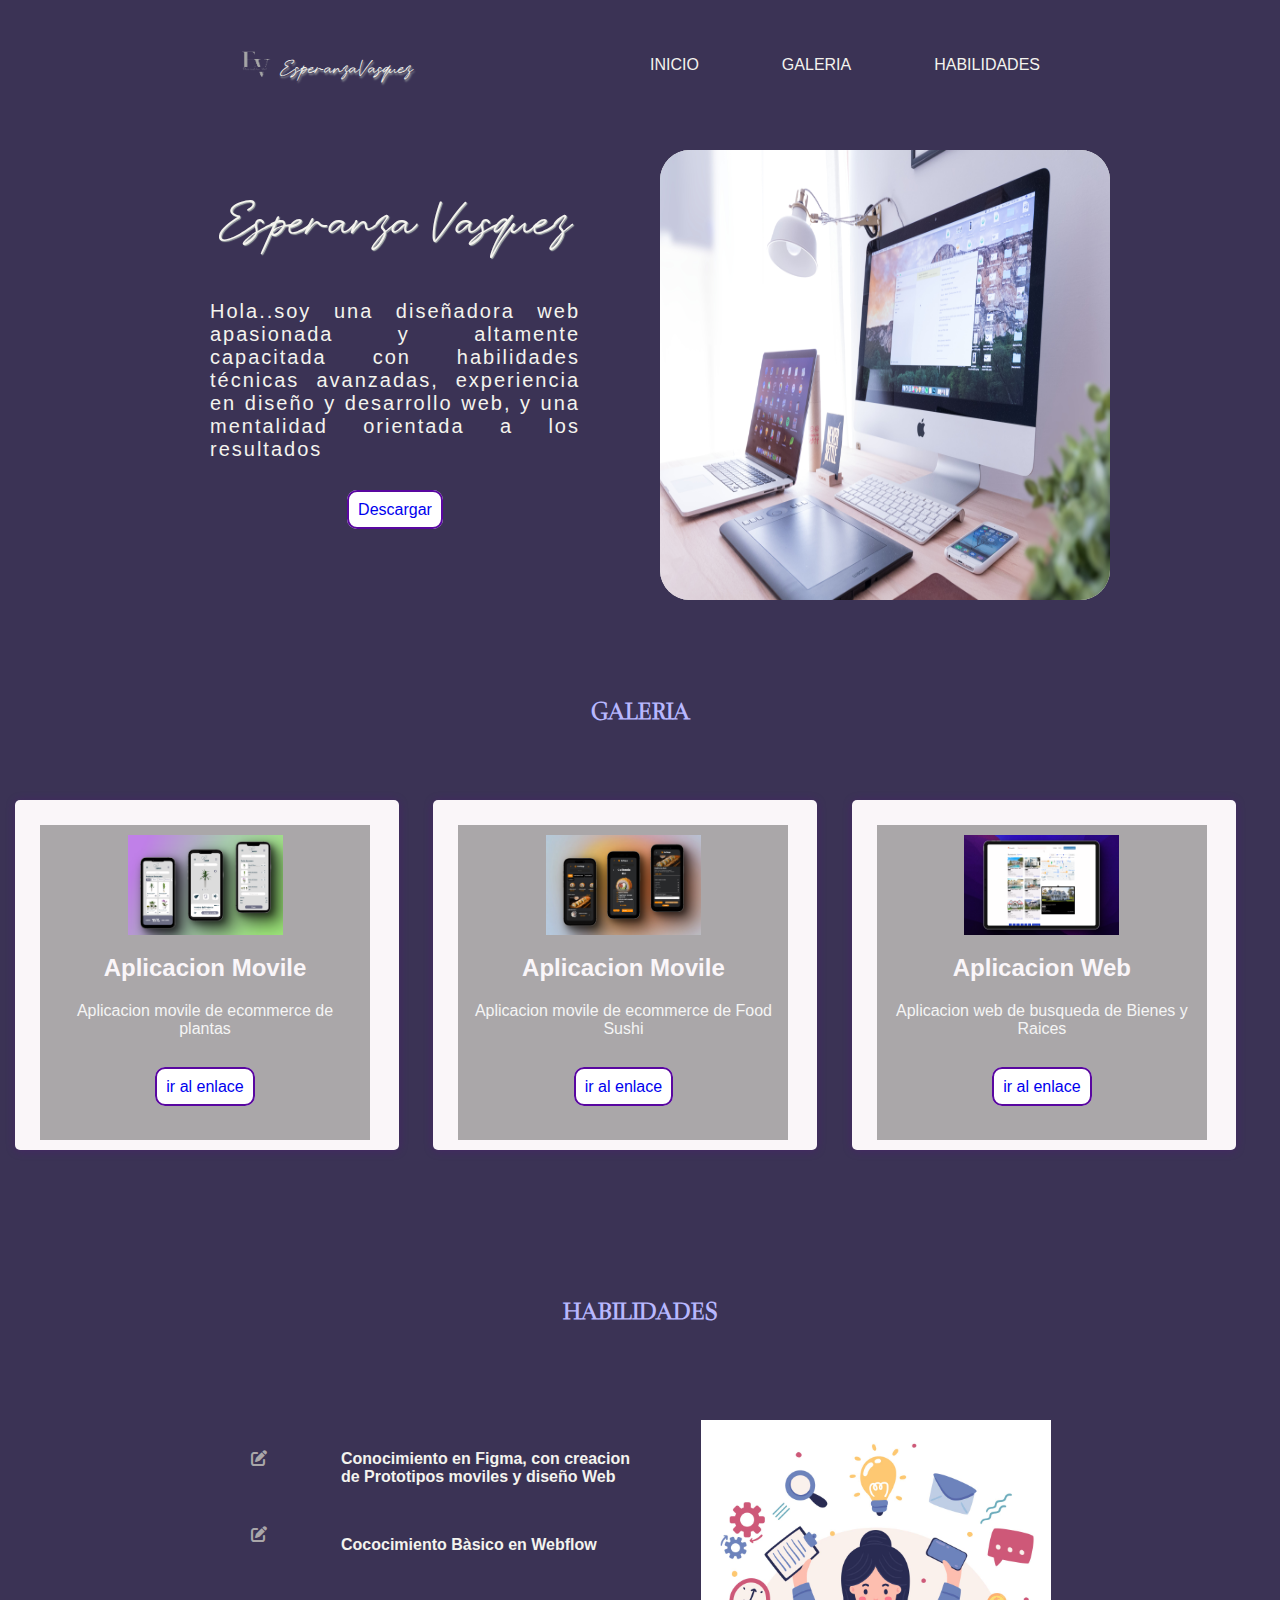
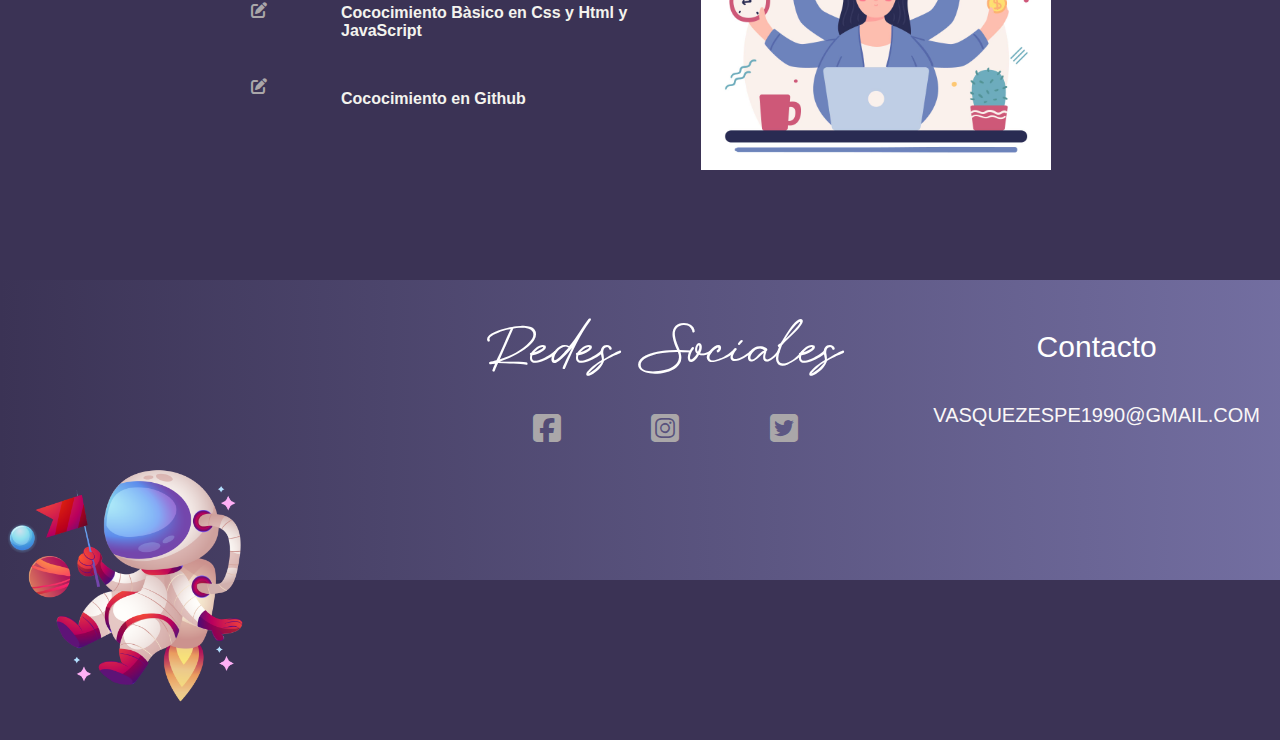
<file: index.html>
<!DOCTYPE html>
<html lang="en">
<head>
    <meta charset="UTF-8">
    <meta http-equiv="X-UA-Compatible" content="IE=edge">
    <meta name="viewport" content="width=device-width, initial-scale=1.0">
    <title>Proyect Layout</title>
<link rel="stylesheet" href="./acces/css.css">
<link rel="stylesheet" href="https://cdnjs.cloudflare.com/ajax/libs/font-awesome/6.4.0/css/all.min.css">
<link href="https://fonts.googleapis.com/css2?family=Norican&display=swap" rel="stylesheet">


</head>
<body>
    <header> <!--CONTENEDOR-->

    <div class="container_header"><!--(es el verde)contenedor-elemento-->

       <div class="caja_logo"><!--elemento-hijo-->
        <img src="./acces/img/logo1.png" alt="logo">
        <p>EsperanzaVasquez</p>
       </div>

       <div class="caja_menu"><!--elemento hijo-->
<nav>
    <ul>
        <li><a  href="#ini">Inicio</a></li>
        <li><a  href="#gale">Galeria</a></li>
        <li><a  href="#habi">Habilidades</a></li>
    </ul>
</nav>

       </div>
    </div>

    </header>

    <main>

        <section id="ini" class="seccion_1"><!--ELEMENTO PADRE-->
          <div class="caja_texto1"><!--ELEMENTO HIJO-1-->
            <H1 class="hache_1">Esperanza Vasquez</H1>
            <P class="parrafo_1">Hola..soy una diseñadora web apasionada y altamente capacitada con habilidades técnicas avanzadas, experiencia en diseño y desarrollo web, y una mentalidad orientada a los resultados</P>
            <a href="https://www.canva.com/design/DAFiAoPVEno/5TxKUPNj-6WZey1gw26itw/view?utm_content=DAFiAoPVEno&utm_campaign=designshare&utm_medium=link&utm_source=publishsharelink" target="_blank" class="button">Descargar</a>
           <!--<button type="submit"><a download="Curriculum" href="/acces/VC/CV_1895.pdf"></a> Curriculum</button>-->
          </div>

          <div class="caja_foto"><!--elemento hijo-->
          <img class="imagen" src="./acces/img/domeinmg.jpg" alt="foto">
          </div>

        </section>

                         <!--SECCION GALERIA-->

        <section id="gale"  class="seccion_2"><!--ELEMENTO PADRE-->
            <div class="caja_texto2">
                <h2 class="hache_2">GALERIA</h2>
                </div>

            <div class="contenedor_caja"><!--ELEMENTO HIJO-->
              <div class="caja_card">
                <img class="img_card"  src="./acces/img/PLANTIS.png" alt="foto1">
                <h2 class="hache2_card">Aplicacion Movile</h2>
                <p class="parrafo_card">Aplicacion movile de ecommerce de plantas </p>
                <a href="https://www.figma.com/file/sjrElnfDfE9AyrfMhjzF6R/Untitled?node-id=0%3A1&t=zCkhIMZyb8su7IFD-1" target="_blank" class="button boton3">ir al enlace</a>
                <!--<button type="submit">ir al enlace</button>-->
                </div>
                 
            </div>



            <div class="contenedor_caja"><!--ELEMENTO HIJO-->
              <div class="caja_card">
                <img class="img_card"  src="./acces/img/SUSHI1.png" alt="foto2">
                <h2 class="hache2_card">Aplicacion Movile</h2>
                <p class="parrafo_card">Aplicacion movile de ecommerce de Food Sushi</p>
                <a href="https://www.figma.com/file/sjrElnfDfE9AyrfMhjzF6R/Untitled?node-id=643%3A377&t=zCkhIMZyb8su7IFD-1" target="_blank" class="button boton3">ir al enlace</a>
                </div>
                 
            </div>


            <div class="contenedor_caja"><!--ELEMENTO HIJO-->
              <div class="caja_card">
                <img class="img_card"  src="./acces/img/paginaBienes.png" alt="foto3">
                <h2 class="hache2_card">Aplicacion Web</h2>
                <p class="parrafo_card">Aplicacion web de busqueda de Bienes y Raices </p>
                <a href="https://www.figma.com/file/sjrElnfDfE9AyrfMhjzF6R/Untitled?node-id=0%3A1&t=ssSdxSaL0Ptg2IBw-1" target="_blank" class="button boton3">ir al enlace</a>
                </div>
                 
            </div>

            
        </section>

        <!--HABILIDADES-->

        <section id="habi" class="seccion_3"><!--ELEMENTO PADRE-->
          <div class="caja_texto2">
            <h2 class="hache_2">HABILIDADES</h2>
            </div>
            
            <div class="caja_padre"><!--padre1-->
              
               <div class="caja_iconos">
                <i class="fa-solid fa-pen-to-square fa-beat-fade" style="color: #aaa7a9;"></i>
                <i class="fa-solid fa-pen-to-square fa-beat-fade" style="color: #aaa7a9;"></i>
                <i class="fa-solid fa-pen-to-square fa-beat-fade" style="color: #aaa7a9;"></i>
                <i class="fa-solid fa-pen-to-square fa-beat-fade" style="color: #aaa7a9;"></i>
               </div>

               <div class="caja_texto3">
                <p class="footer_parraf">Conocimiento en Figma, con creacion de Prototipos moviles y diseño Web</p>
                <p class="footer_parraf">Cococimiento Bàsico en Webflow</p>
                <p class="footer_parraf">Cococimiento Bàsico en Css y Html y JavaScript</p>
                <p class="footer_parraf">Cococimiento en Github</p>
               </div>
        
            
              <div class="caja_vector">
              <img class="vector" src="./acces/img/4890274.jpg" alt="vector">
              </div>
            </div>
        </section>

        
    </main>

    
<!--SECCION DEL FOOTER-->
<footer class="contenedor_footer">
  <div class="astro-2" >
    <img class="img_footer" src="./acces/img/8794242.png" id="img_parallax" alt="">
  </div>

    <div class="caja_footer"><!--CAJA-PADRE-->
    <div class="caja_redes">
<div class="redes_texto">
<h2 class="redes_textofo">Redes Sociales</h3>
 <div class="redes_fo">
<a href="https://www.facebook.com/profile.php?id=100011522587049&mibextid=ZbWKwL" target="_blank" class="fa-brands fa-square-facebook fa-2xl" style="color: #aaa7a9;"></a>
<a href="https://www.instagram.com/invites/contact/?i=ladeoudf6jmd&utm_content=1tj7oui" target="_blank" class="fa-brands fa-square-instagram fa-2xl" style="color: #aaa7a9;"></a>
<a href="https://twitter.com/Espranzamari?t=S1s3m_6Ed8RIVj7D-Q6yHQ&s=08" target="_blank" class="fa-brands fa-square-twitter fa-2xl" style="color: #aaa7a9;"></a>

 </div>
</div>
    </div>

    <div class="caja_contact">
      <h2 class="text_contact">Contacto</h2>
      <p class="pa_contac">VASQUEZESPE1990@GMAIL.COM</p>
   
    </div>
  </div>

</footer>

<script src="./acces/js.js"></script>
</body>
</html>
</file>
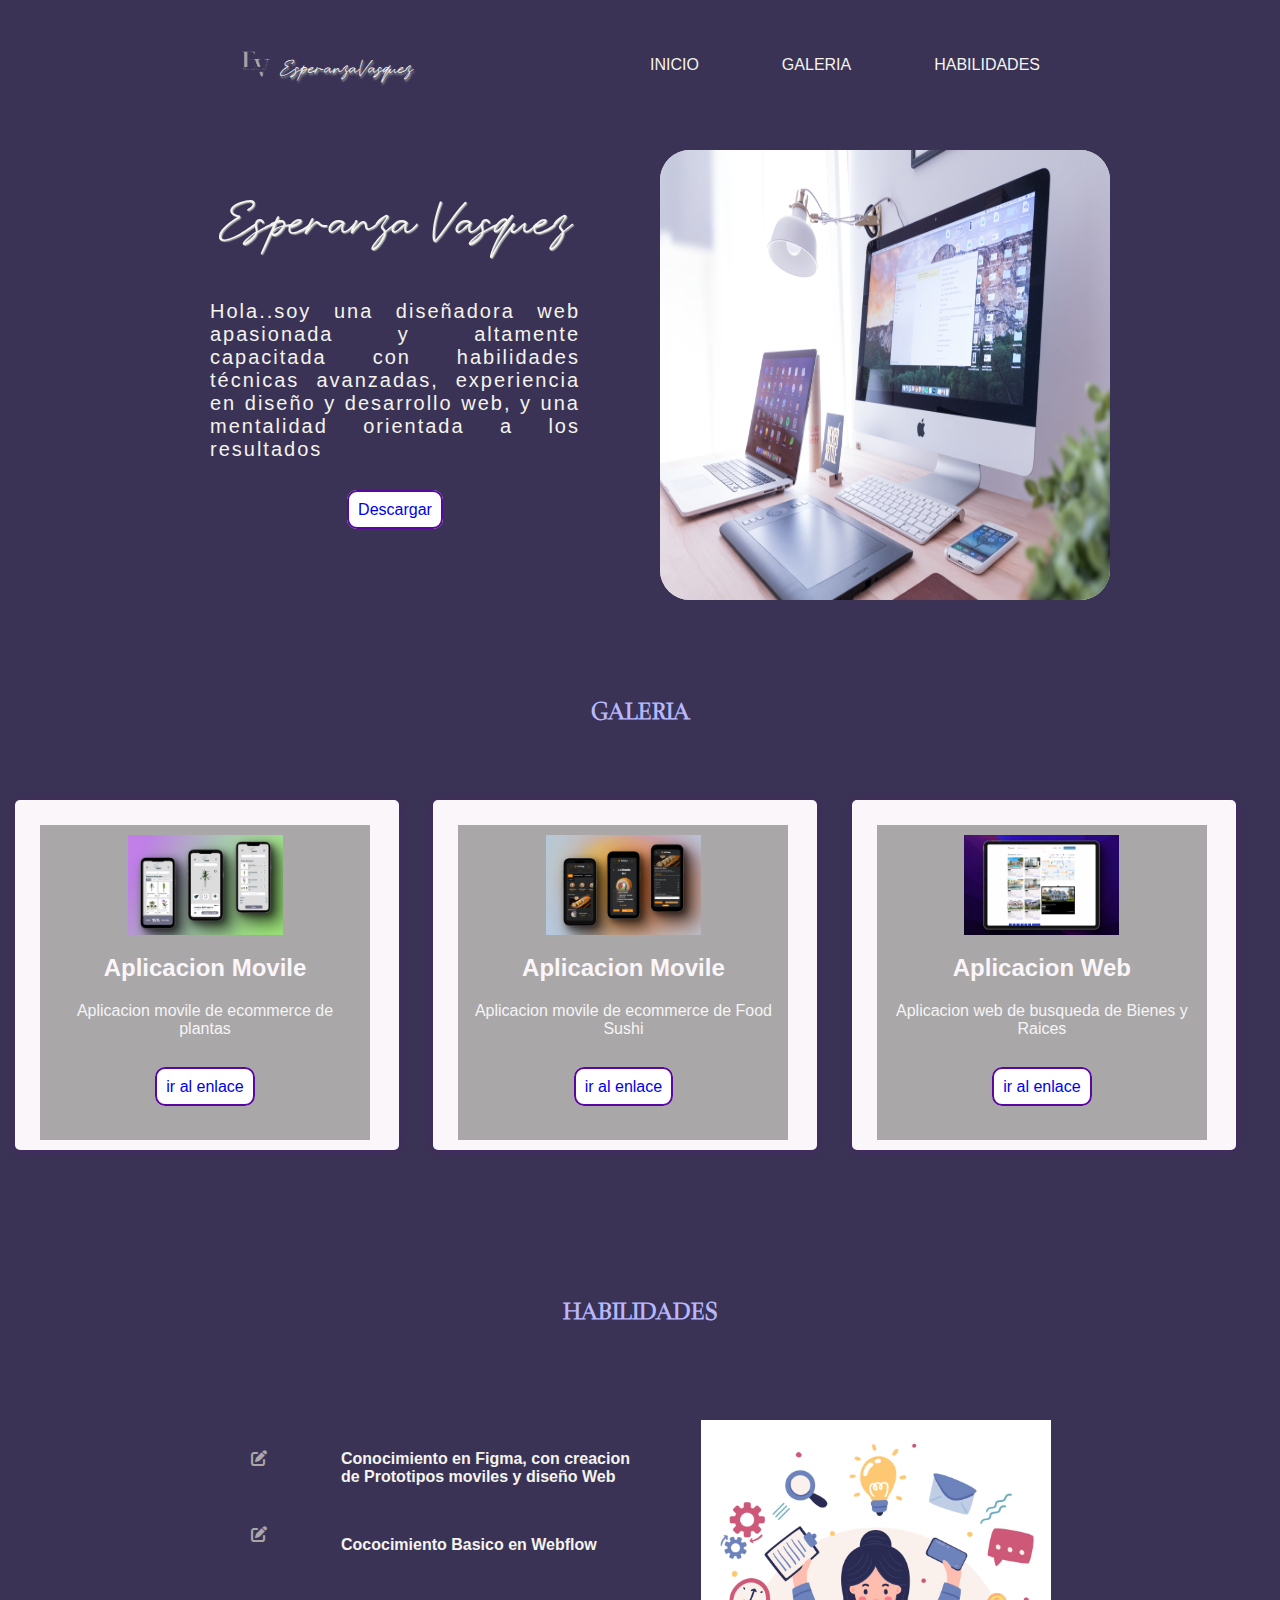
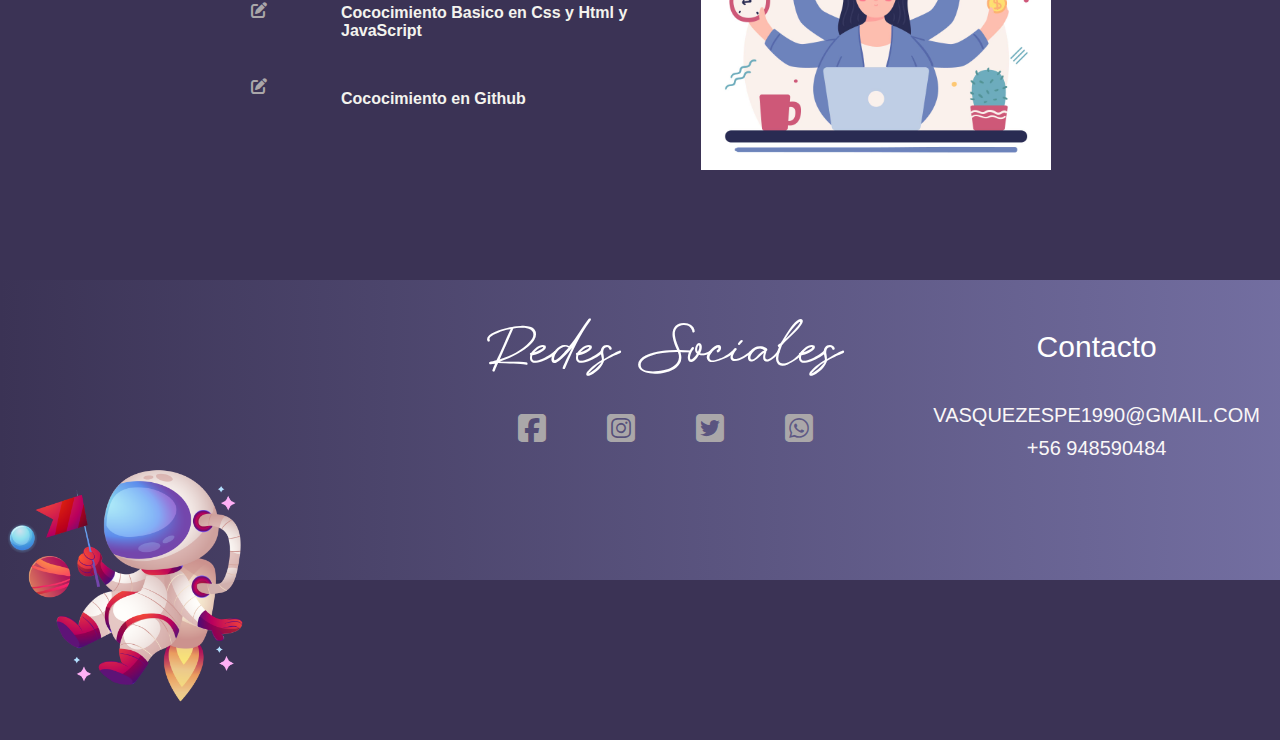
<file: layout.html>
<!DOCTYPE html>
<html lang="en">
<head>
    <meta charset="UTF-8">
    <meta http-equiv="X-UA-Compatible" content="IE=edge">
    <meta name="viewport" content="width=device-width, initial-scale=1.0">
    <title>Proyect Layout</title>
<link rel="stylesheet" href="./acces/css.css">
<link rel="stylesheet" href="https://cdnjs.cloudflare.com/ajax/libs/font-awesome/6.4.0/css/all.min.css">
<link href="https://fonts.googleapis.com/css2?family=Norican&display=swap" rel="stylesheet">


</head>
<body>
    <header> <!--CONTENEDOR-->

    <div class="container_header"><!--(es el verde)contenedor-elemento-->

       <div class="caja_logo"><!--elemento-hijo-->
        <img src="./acces/img/logo1.png" alt="logo">
        <p>EsperanzaVasquez</p>
       </div>

       <div class="caja_menu"><!--elemento hijo-->
<nav>
    <ul>
        <li><a  href="#ini">Inicio</a></li>
        <li><a  href="#gale">Galeria</a></li>
        <li><a  href="#habi">Habilidades</a></li>
    </ul>
</nav>

       </div>
    </div>

    </header>

    <main>

        <section id="ini" class="seccion_1"><!--ELEMENTO PADRE-->
          <div class="caja_texto1"><!--ELEMENTO HIJO-1-->
            <H1 class="hache_1">Esperanza Vasquez</H1>
            <P class="parrafo_1">Hola..soy una diseñadora web apasionada y altamente capacitada con habilidades técnicas avanzadas, experiencia en diseño y desarrollo web, y una mentalidad orientada a los resultados</P>
            <a href="https://www.canva.com/design/DAFelkVL17Y/ZIAr5_6EXIEHzvs3s461xw/view?utm_content=DAFelkVL17Y&utm_campaign=designshare&utm_medium=link&utm_source=publishsharelink" target="_blank" class="button">Descargar</a>
           <!--<button type="submit"><a download="Curriculum" href="/acces/VC/CV_1895.pdf"></a> Curriculum</button>-->
          </div>

          <div class="caja_foto"><!--elemento hijo-->
          <img class="imagen" src="./acces/img/domeinmg.jpg" alt="foto">
          </div>

        </section>

                         <!--SECCION GALERIA-->

        <section id="gale"  class="seccion_2"><!--ELEMENTO PADRE-->
            <div class="caja_texto2">
                <h2 class="hache_2">GALERIA</h2>
                </div>

            <div class="contenedor_caja"><!--ELEMENTO HIJO-->
              <div class="caja_card">
                <img class="img_card"  src="./acces/img/PLANTIS.png" alt="foto1">
                <h2 class="hache2_card">Aplicacion Movile</h2>
                <p class="parrafo_card">Aplicacion movile de ecommerce de plantas </p>
                <a href="https://www.figma.com/file/sjrElnfDfE9AyrfMhjzF6R/Untitled?node-id=0%3A1&t=zCkhIMZyb8su7IFD-1" target="_blank" class="button boton3">ir al enlace</a>
                <!--<button type="submit">ir al enlace</button>-->
                </div>
                 
            </div>



            <div class="contenedor_caja"><!--ELEMENTO HIJO-->
              <div class="caja_card">
                <img class="img_card"  src="./acces/img/SUSHI1.png" alt="foto2">
                <h2 class="hache2_card">Aplicacion Movile</h2>
                <p class="parrafo_card">Aplicacion movile de ecommerce de Food Sushi</p>
                <a href="https://www.figma.com/file/sjrElnfDfE9AyrfMhjzF6R/Untitled?node-id=643%3A377&t=zCkhIMZyb8su7IFD-1" target="_blank" class="button boton3">ir al enlace</a>
                </div>
                 
            </div>


            <div class="contenedor_caja"><!--ELEMENTO HIJO-->
              <div class="caja_card">
                <img class="img_card"  src="./acces/img/paginaBienes.png" alt="foto3">
                <h2 class="hache2_card">Aplicacion Web</h2>
                <p class="parrafo_card">Aplicacion web de busqueda de Bienes y Raices </p>
                <a href="https://www.figma.com/file/sjrElnfDfE9AyrfMhjzF6R/Untitled?node-id=0%3A1&t=ssSdxSaL0Ptg2IBw-1" target="_blank" class="button boton3">ir al enlace</a>
                </div>
                 
            </div>

            
        </section>

        <!--HABILIDADES-->

        <section id="habi" class="seccion_3"><!--ELEMENTO PADRE-->
          <div class="caja_texto2">
            <h2 class="hache_2">HABILIDADES</h2>
            </div>
            
            <div class="caja_padre"><!--padre1-->
              
               <div class="caja_iconos">
                <i class="fa-solid fa-pen-to-square fa-beat-fade" style="color: #aaa7a9;"></i>
                <i class="fa-solid fa-pen-to-square fa-beat-fade" style="color: #aaa7a9;"></i>
                <i class="fa-solid fa-pen-to-square fa-beat-fade" style="color: #aaa7a9;"></i>
                <i class="fa-solid fa-pen-to-square fa-beat-fade" style="color: #aaa7a9;"></i>
               </div>

               <div class="caja_texto3">
                <p class="footer_parraf">Conocimiento en Figma, con creacion de Prototipos moviles y diseño Web</p>
                <p class="footer_parraf">Cococimiento Basico en Webflow</p>
                <p class="footer_parraf">Cococimiento Basico en Css y Html y JavaScript</p>
                <p class="footer_parraf">Cococimiento en Github</p>
               </div>
        
            
              <div class="caja_vector">
              <img class="vector" src="./acces/img/4890274.jpg" alt="vector">
              </div>
            </div>
        </section>

        
    </main>

    
<!--SECCION DEL FOOTER-->
<footer class="contenedor_footer">
  <div class="astro-2" >
    <img class="img_footer" src="./acces/img/8794242.png" id="img_parallax" alt="">
  </div>

    <div class="caja_footer"><!--CAJA-PADRE-->
    <div class="caja_redes">
<div class="redes_texto">
<h2 class="redes_textofo">Redes Sociales</h3>
 <div class="redes_fo">
<a href="https://www.facebook.com/profile.php?id=100011522587049&mibextid=ZbWKwL" target="_blank" class="fa-brands fa-square-facebook fa-2xl" style="color: #aaa7a9;"></a>
<a href="https://www.instagram.com/invites/contact/?i=ladeoudf6jmd&utm_content=1tj7oui" target="_blank" class="fa-brands fa-square-instagram fa-2xl" style="color: #aaa7a9;"></a>
<a href="https://twitter.com/Espranzamari?t=S1s3m_6Ed8RIVj7D-Q6yHQ&s=08" target="_blank" class="fa-brands fa-square-twitter fa-2xl" style="color: #aaa7a9;"></a>
<a href="https://wa.link/zfrakd" target="_blank" class="fa-brands fa-square-whatsapp fa-2xl"style="color: #aaa7a9;"></a>
  
 </div>
</div>
    </div>

    <div class="caja_contact">
      <h2 class="text_contact">Contacto</h2>
      <p class="pa_contac">VASQUEZESPE1990@GMAIL.COM</p>
      <p class="pa_contac">+56 948590484</p>
    </div>
  </div>

</footer>

<script src="./acces/js.js"></script>
</body>
</html>
</file>
<file: acces/css.css>
@font-face {
    font-family: 'fuentLogo';
    src: url('../acces/letras/logoFuent.ttf');
}
@font-face {
    font-family: 'Titulomedio';
    src: url('../acces/letras/Titulomedio.otf');
}


*{
    margin: 0;
    padding: 0;
    box-sizing: border-box;
}

body{
    background-color:#3B3355;
    font-family: Arial, Helvetica, sans-serif;
    
   
}
/*INICIO HEADER*/
header{
    height: 100%;
   
}
.container_header{
    max-width: 900px/*para qe quede en el medio*/;
    height: 100%;
    margin: auto;
    padding: 40px;

    display: flex;/*para que los elementos se ponga uno alado del otro*/
    justify-content: space-between;/*para que los elementos se distribuyan a lo largo del header*/
    align-items: center;/*para que todo se aline horizontal*/
}
.caja_logo{
 

    display: flex;
    justify-items: center;

}
.caja_logo img{
width: 50px;
}
.caja_logo p{
    color: #F4F3EE;
    text-shadow: 1px 2px 2px 
    #a5aeac;
   margin-top: 15px;
   margin-right: 10px;
   font-family: fuentLogo;
   font-size: 20px;
   font-weight:500;

}
.caja_menu{

    width: 50%;
    
}

.caja_menu nav ul{
    display: flex;/*con esto lo ponemos lineal*/
    margin: 10px;
    justify-content: space-between;/*me los separa*/
}
.caja_menu nav ul li{
   list-style: none;
   
}
.caja_menu nav ul a{
    position: relative;
    text-decoration: none;
    color: #F4F3EE;
    text-transform: uppercase;
   
 }
 .caja_menu nav ul a::before{
  content: '';
  position: absolute;
  bottom: 0;
  left: 0;
  width: 0%;
  height: 2px;
  background: #B8B8FF;
  transition: .7s;
  
 }

 .caja_menu nav ul a::after{
    content: '';
    position: absolute;
    bottom: 0;
    right: 0;
    width: 0;
    height: 2px;
    background: #B8B8FF;
    transition: .7s;
    
   }
  

 .caja_menu nav ul a:hover{
    color:#B8B8FF;
    
 }
 .caja_menu nav ul:hover a::before{
    width: 50%;
 }
 .caja_menu nav ul:hover a::after{
    width: 50%;
 }


 /*FIN HEADER*/



 /***SECCION DE 1********/
 .seccion_1{
    display: flex;/*uno alado del otro*/
    
    max-width: 980px/*para qe quede en el medio*/;
    margin: auto;
    height: 550px;
 }

 .caja_texto1{
  
  
    width: 50%;
    height: 450px;
    margin: 20px;
    justify-items: center;
    
    border-radius: 5px;
    font-weight: bold;
    text-align: center;
    cursor: default;
    transition: all 400ms ease;
 }
 .caja_texto1:hover{
    box-shadow: 5px 5px 20px rgba(0, 0, 0, 0.4);
    transform: translateY(-2%);/*con esta linea de codigo le decimos que se translade hacia arriba un 3%*/
 }   
 .hache_1{
    color:#F4F3EE;
    font-family: fuentLogo;
    text-shadow: 1px 1px 1px 
    #a5aeac;
    margin: 10px;
    margin-top: 40px;
    font-size: 50px;
   font-weight: 500;
 }
 .parrafo_1{
    color: #F4F3EE;
    font-family: sans-serif;
    margin: 40px;
    text-align: center;
    font-size: 20px;
    font-weight: 200;
    text-align: justify;
    letter-spacing: 2px;
 }

 .button{
    
    padding: 9px;
    transition: .5s;
    border: 2px solid #5907a0; /* Green */
    border-radius: 10px;
    cursor: pointer;
    background:rgb(30, 6, 30); 
    background:  rgb(255, 255, 255);
    ;
    
 }

 .caja_texto1 a{
    text-decoration: none;
    font-weight: 200;
    
 }
.button:hover{
    background: #94c5f1;
    background-image: -webkit-linear-gradient(top, #ec434e, #430b4b);
    background-image: -moz-linear-gradient(top, #94c5f1, #ec434e);
    background-image: -ms-linear-gradient(top, #94c5f1, #340b4b);
    background-image: -o-linear-gradient(top, #ec434e, #ec434e);
    background-image: linear-gradient(to bottom, #94c5f1, #430b4b);
    text-decoration: none;
    color: #f5f5f5;
   
}   
 .caja_foto{
 background: rgb(240, 244, 236);
 width: 50%;
 height: 450px;
 margin: 20px;
 justify-content: center;
 border-radius: 30px ;
}
.imagen{
    width: 100%;
    height: 450px;
    border-radius: 30px;

}

/*******SECCIONI DOS******/
/*******GALERIA******/

.seccion_2{/*elemento padre*/
   
    width: 100%;
    height: 600px;

    
}
.caja_texto2{
    height: 50px;
    width: 20%;
   
    margin-right: 20px;
    margin: auto;/*me centro la caja*/
    padding: 10px;
    justify-content: space-between;
    
}

.hache_2{
    font-family: Titulomedio;
    text-align: center;
    color: #B8B8FF;
    margin: 10px;
    animation-duration: 3s;
    animation-name: slidein;
    
}

@keyframes slidein {
    from {
      margin-left:100%;
      width:300%
    }
  
    to {
     margin-left:0%;
     width:100%;
   }
  }
.contenedor_caja{/*CAJA PADRE y tambien element hij*/
    background: #faf6f9;
    width: 30%;
    height: 350px;
    margin: 15px;
    margin-top: 70px;/*me bajo las cajas*/
    
   display: inline-block;
   border-radius: 5px;
   box-shadow: 0px 1px 10px rgba(95, 10, 143, 0.3);
   cursor: default;
   transition: all 300ms ease;

}
.contenedor_caja:hover{
    box-shadow: 5px 5px 20px rgba(0, 0, 0, 0.4);
    transform: translateY(-2%);/*con esta linea de codigo le decimos que se translade hacia arriba un 3%*/
}
.caja_card{
    background:#aaa7a9;
    height: 90%;
    margin: 25px;
    width: 330px;
    padding: 10px;
   justify-content: center;
   text-align: center;


}

.img_card{
    object-fit: cover;
    width: 50%;
    height: 100px;
    background: rgb(253, 253, 253);

      
  }
  .hache2_card{
color: #faf6f9;
margin-top: 5px;
padding: 10px;
font-family: Arial, Helvetica, sans-serif;
  }
  

  .parrafo_card{
    color: #f5f5f5;
    margin-bottom: 40px;
    margin-top: 10px;
    font-family: Arial, Helvetica, sans-serif;
  }
  .boton3{
    text-decoration: none;
  }
 
/*********SECCION-3*****/
/**********HABILIDADES*/

  .seccion_3{/*elemento padre*/
   
    width: 100%;
    height: 600px;  
   
}

.caja_padre{
width: 90%;
height: 400px;

margin: 20px;
margin-top: 70px;
margin-left: 60px;
display: flex;
justify-content: center;


}

.caja_iconos{
   display: flex;
  flex-direction: column;
   text-align: center;
   
    margin: 20px;
    height: 350px;
    width:50px ;
    
}

.fa-solid{
margin: 10px;
padding: 20px;
justify-items: center;
}
.caja_texto3{

height: 350px;
width: 350px;
margin: 20px;


}

.footer_parraf{
color:#F4F3EE;
font-weight: 600;
margin: 10px;
padding: 20px;
justify-items: center;
}
.caja_vector{
  
    margin:20px ;
    height: 350px;

}

.vector{
    width: 350px;
    height: 350px;
    color:#F4F3EE;
}


/******SECCION 4 FOOTERS*/
.contenedor_footer{
    display: flex;
    
    width: 100%;
    height: 300px;
    background: linear-gradient(270deg, #3b3355, #b8b8ff, #b8b8ff, #3b3355, #3b3355, #a51c5f, #b8b8ff, #b8b8ff, #3b3355);
    background-size: 1800% 1800%;

    -webkit-animation: AnimationName 55s ease infinite;
    -moz-animation: AnimationName 55s ease infinite;
    animation: AnimationName 55s ease infinite;
}

@-webkit-keyframes AnimationName {
    0%{background-position:0% 50%}
    50%{background-position:100% 50%}
    100%{background-position:0% 50%}
}
@-moz-keyframes AnimationName {
    0%{background-position:0% 50%}
    50%{background-position:100% 50%}
    100%{background-position:0% 50%}
}
@keyframes AnimationName {
    0%{background-position:0% 50%}
    50%{background-position:100% 50%}
    100%{background-position:0% 50%}
}

/*#img_parallax{
width: 350px;
height: 300px;
margin-top: 80px;
position: relative;
object-fit: cover;

}*/
.astro-2{
    
    top:52%;
    position:relative;
    animation-name: astro2;
    animation-duration: 6s;
    animation-iteration-count: infinite;
    
}
@keyframes astro2{
    0%{
     top:60%;
    }
    50%{
     top:5% /*abaja*/
    }
    100%{
     top:60%;
    }
}
.img_footer{

   width: 250px;
   height: 300px;
   object-fit: cover; 
}



.caja_footer{/*PADRE CONTIENE IMG-ICONOS-CONTACTO*/
    width: 90%;
    height: 200px;
  
    margin: 20px;
    margin-top: 30px;
    margin-left: 60px;
    justify-content: center; 
    display: flex;
   justify-content: flex-end
}

.caja_redes{

    margin-right: 90px;

  
}
.redes_texto{
    color: #ffff;
 
}
.redes_textofo{
   
    font-weight: 500;
    font-family: 'fuentLogo';
    font-size: 60px;
    color: #fff;
    text-align: center;
   
    
}

.redes_fo{
   
    display: flex;
    justify-content: space-around;
    margin-top: 5px;

    }
.redes_fo a{
    text-decoration: none;
    transition: all .4s ease-in-out;
}

.redes_fo a:hover{
    transform: scale(1.2);
}

.fa-brands{/*iconos*/
margin: 10px;
padding: 20px;
 
}

.caja_contact{
    display: flex;
    flex-direction: column;    
}

.text_contact{
    margin-top: 20px;
    margin-bottom: 30px;
    font-weight: 500;
    font-family: Arial, Helvetica, sans-serif;
    font-size: 30px;
    color: #fff;
    text-align: center;
}
.pa_contac{
    font-family: Arial, Helvetica, sans-serif;
    font-size: 20px;
    color: #faf7f7;
    text-align: center;
    margin-top: 10px;
  
}

@media screen and (max-whidth:1200px){
    
}
</file>
